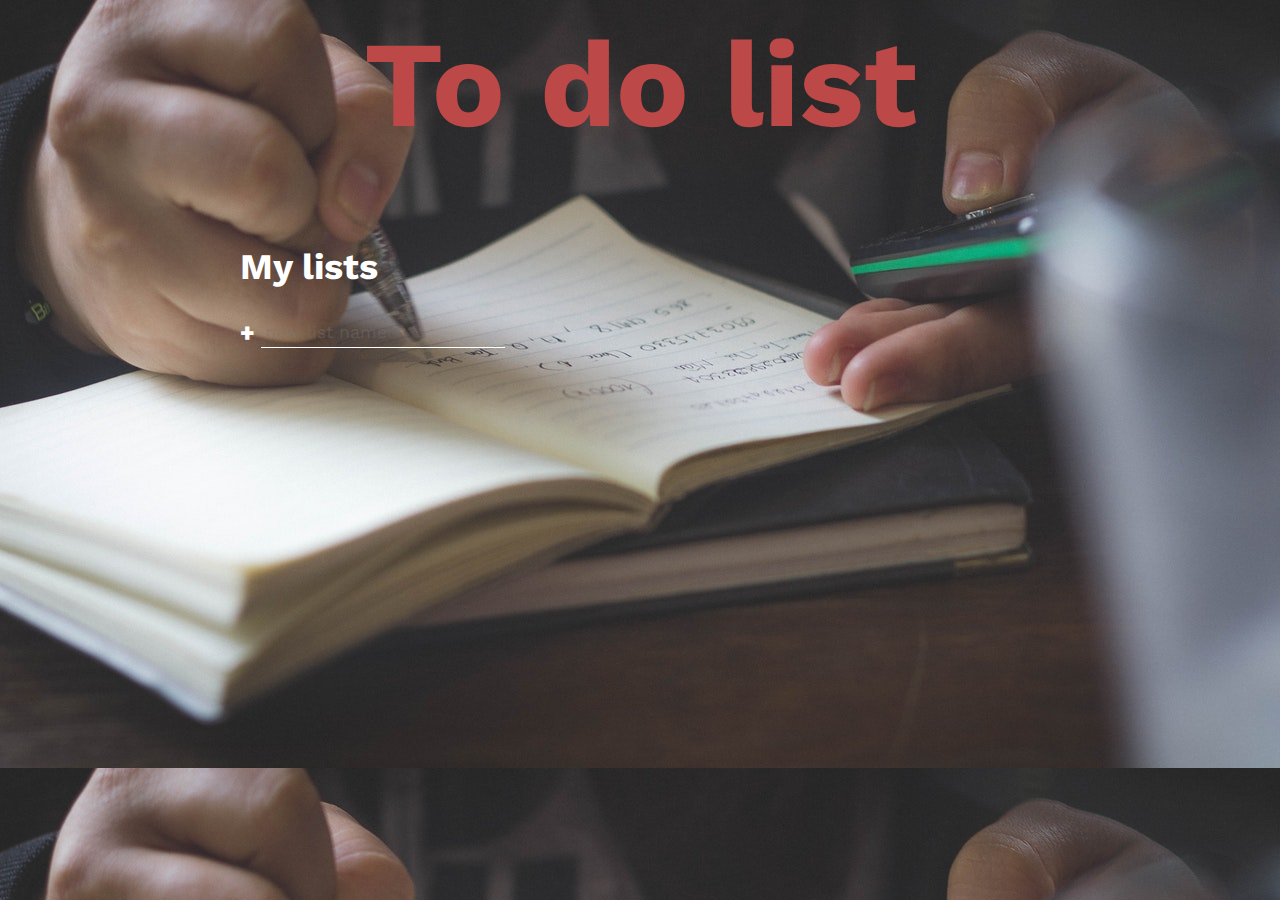
<file: to-do -ist/index.html>
<!DOCTYPE html>
<html lang="en">
  <head>
    <meta charset="UTF-8" />
    <meta name="viewport" content="width=device-width, initial-scale=1.0" />
    <meta http-equiv="X-UA-Compatible" content="ie=edge" />
    <title>Todo list</title>
    <link
      href="https://fonts.googleapis.com/css?family=Work+Sans:300,400,700,900&display=swap"
      rel="stylesheet"
    />
    <link rel="stylesheet" href="css/main.css" />
    <script defer src="script.js"></script>
  </head>

  <body>
    <h1 class="title">To do list </h1>

    <div class="all-tasks">
      <h2 class="task-list-title">My lists</h2>
      <ul class="task-list" data-lists></ul>

      <form action="" data-new-list-form>
        <input 
          type="text"
          class="new list"
          data-new-list-input
          placeholder="new list name"
          aria-label="new list name"
        />
        <button class="btn create" aria-label="create new list">+</button>
      </form>
    </div>

    <div class="todo-list" data-list-display-container>
      <div class="todo-header">
        <h2 class="list-title" data-list-title>YourTask Books</h2>
        <p class="task-count" data-list-count>add task</p>
      </div>

      <div class="todo-body">
        <div class="tasks" data-tasks></div>

        <div class="new-task-creator">
            <form action="" data-new-task-form>
                <input 
                  type="text"
                  data-new-task-input
                  class="new task"
                  placeholder="new task name"
                  aria-label="new task name"
                />
                <button class="btn create" aria-label="create new task">+</button>
              </form>
        </div>

        <div class="delete-stuff">
          <button class="btn delete" data-clear-complete-tasks-button>Clear completed tasks</button>
          <button class="btn delete" data-delete-list-button>Delete list</button>
          <a href="../index.html"><button class="btn delete" data-home-list-button>Home</button></a>
        </div>
      </div>
    </div>

   
    </div>
    <template id="task-template">
      <div class="task">
        <input type="checkbox" />
        <label>
          <span class="custom-checkbox"></span>
        </label>
      </div>
    </template>
  </body>
</html>
</file>
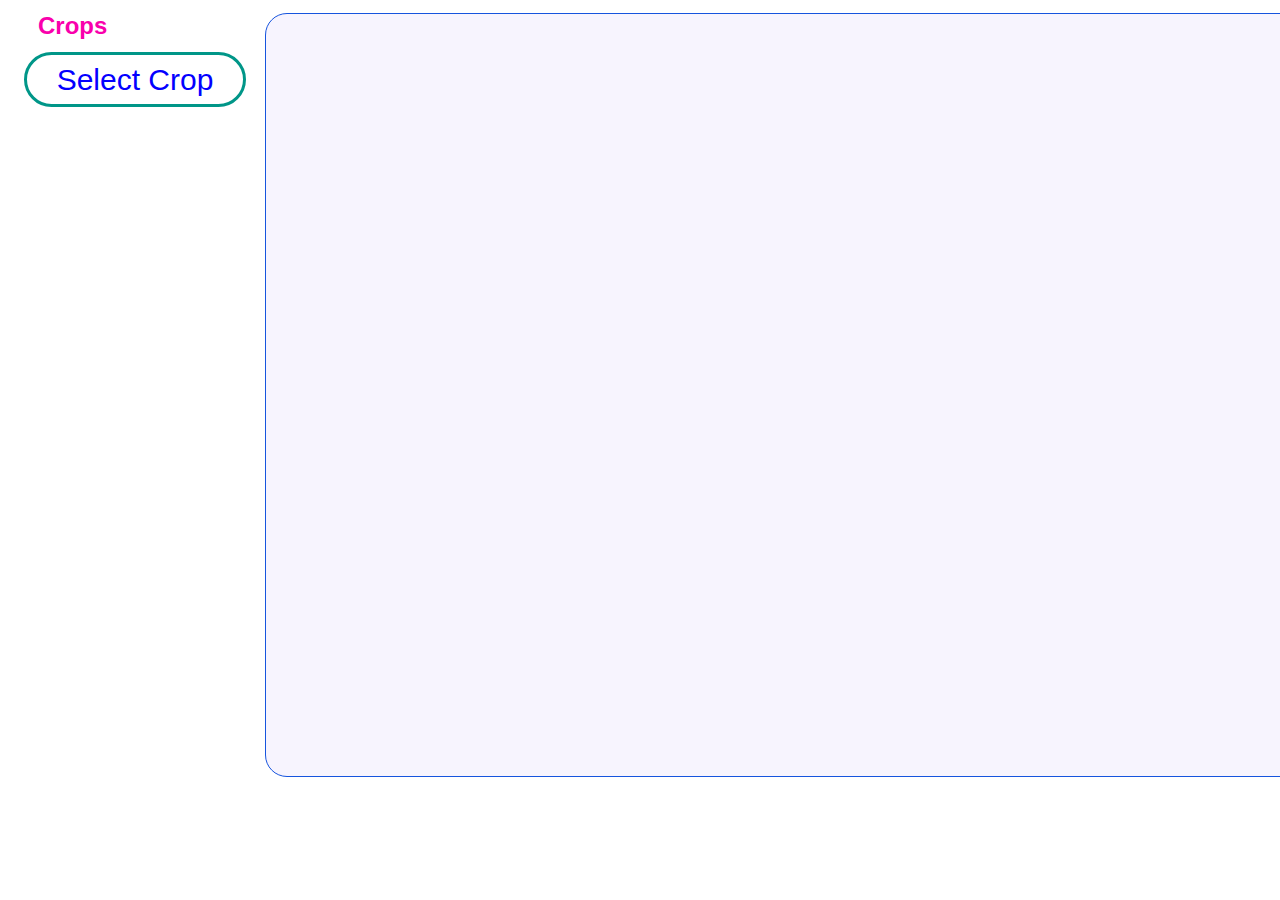
<file: html/crops.html>
<!DOCTYPE html>
<html lang="en">
  <head>
    <meta charset="UTF-8" />
    <meta name="viewport" content="width=device-width, initial-scale=1.0" />
    <meta http-equiv="X-UA-Compatible" content="ie=edge" />
    <title>Fertilizer</title>
    <link rel="stylesheet" href="../css/style8.css" />
  </head>

  <body>
    <div class="container">
      <h2>Crops</h2>

      <div class="select-box">
        <div class="options-container">
          <div class="option">
            <input type="radio" class="radio" id="Onion" name="category" />
            <label for="Onion">Onion</label>
          </div>

          <div class="option">
            <input type="radio" class="radio" id="Sugarcane" name="category" />
            <label for="Sugarcane">Sugarcane</label>
          </div>

          <div class="option">
            <input type="radio" class="radio" id="Cotton" name="category" />
            <label for="Cotton">Cotton</label>
          </div>

          <div class="option">
            <input type="radio" class="radio" id="Corn" name="category" />
            <label for="Corn">Corn</label>
          </div>

          <div class="option">
            <input type="radio" class="radio" id="Groundnut" name="category" />
            <label for="Groundnut">Groundnut</label>
          </div>

          <div class="option">
            <input type="radio" class="radio" id="Wheat" name="category" />
            <label for="Wheat">Wheat</label>
          </div>

          <div class="option">
            <input type="radio" class="radio" id="Rice" name="category" />
            <label for="Rice">Rice</label>
          </div>

          <div class="option">
            <input type="radio" class="radio" id="Mustard" name="category" />
            <label for="Mustard">Mustard</label>
          </div>

          <div class="option">
            <input type="radio" class="radio" id="Millet" name="category" />
            <label for="Millet">Millet</label>
          </div>
        </div>

        <div class="selected">Select Crop</div>
      </div>
    </div>

    <div class="content-box" id="content-box"></div>

    <script src="../js/index.js"></script>
  </body>
</html>
</file>
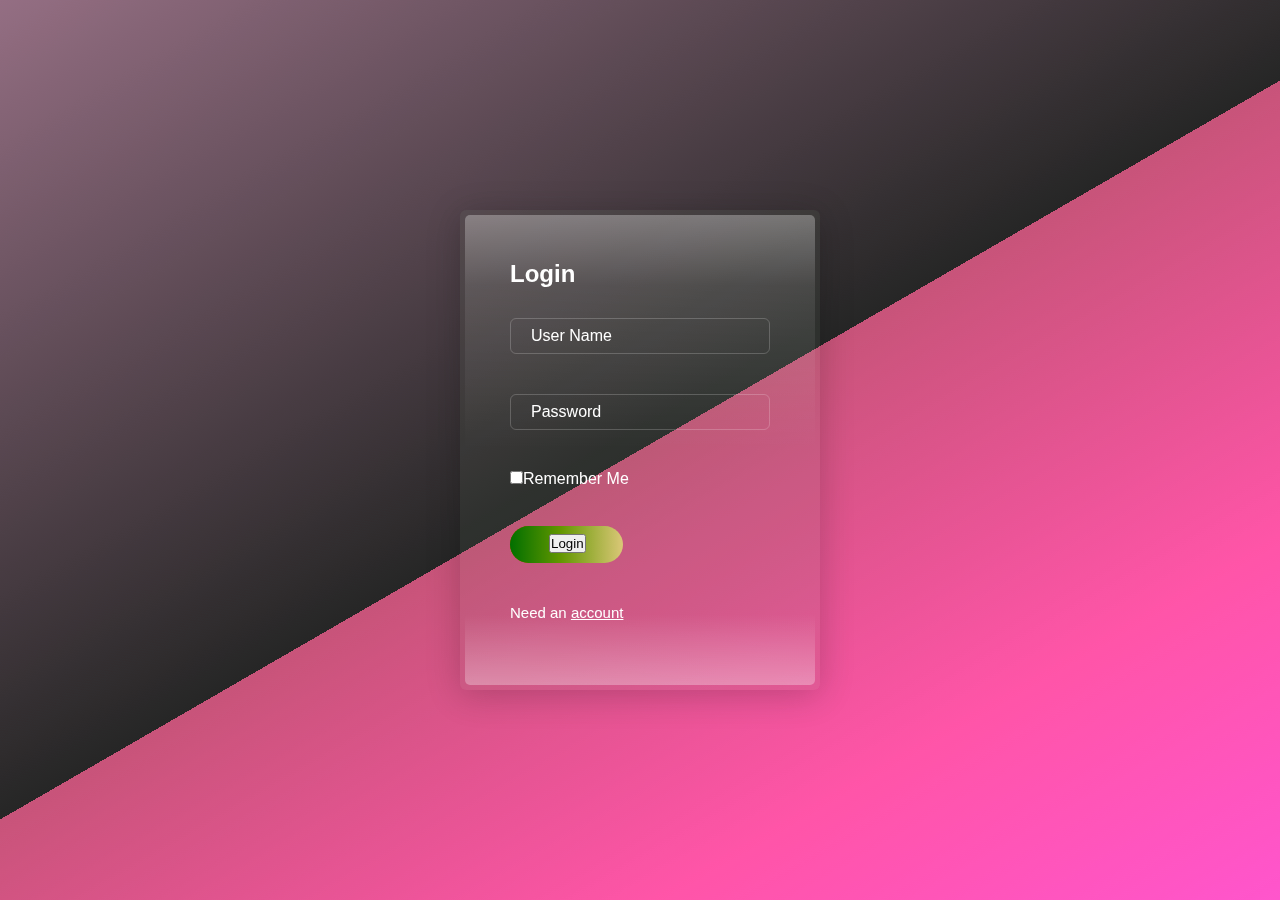
<file: html/login.html>
<!DOCTYPE html>
<html lang="en">
<head>
    <meta charset="UTF-8">
    <meta name="viewport" content="width=device-width, initial-scale=1.0">
    <link rel="stylesheet" href="https://stackpath.bootstrapcdn.com/font-awesome/4.7.0/css/font-awesome.min.css" integrity="sha384-wvfXpqpZZVQGK6TAh5PVlGOfQNHSoD2xbE+QkPxCAFlNEevoEH3Sl0sibVcOQVnN" crossorigin="anonymous">
    <link rel="stylesheet" href="../css/style2.css">
    <title>Login Form</title>
</head>
<body>
    <section>
        <div class="box">
            <div class="form">
                <h2>Login</h2>
                <form action="http://localhost/login.php" method="post">
                    <div class="input-box">
                        <input type="text" name="user-name" class="input-box" placeholder="User Name">
                        <!-- <div class="img"><i class="fa fa-user" aria-hidden="true"></i></div> -->
                    </div>
                    <div class="input-box">
                        <input type="password" name="user-pass" class="input-box" placeholder="Password">
                        <!-- <div class="img"><i class="fa fa-lock" aria-hidden="true"></i></div> -->
                    </div>
                    <label class="remember"> <input type="checkbox">Remember Me</label>
                    <!-- <br> -->
                    <br>
                    <br>
                    <!-- <div class="inputbx">
                        <a href="index.html"  > SUBMIT </a>
                     </div> -->
                     <div id="btn">
                        <input type="submit" name="login-btn" class="btn" value="Login">
                      
                    </div> 
                </form>
                <!-- <p>Forgot <a href="recovery-account.html">Password</a></p> -->
                
                <br>
                <br>
                <p>Need an <a href="registration.html">account</a></p>
            </div>
        </div>
    </section>
    
</body>
</html>
</file>
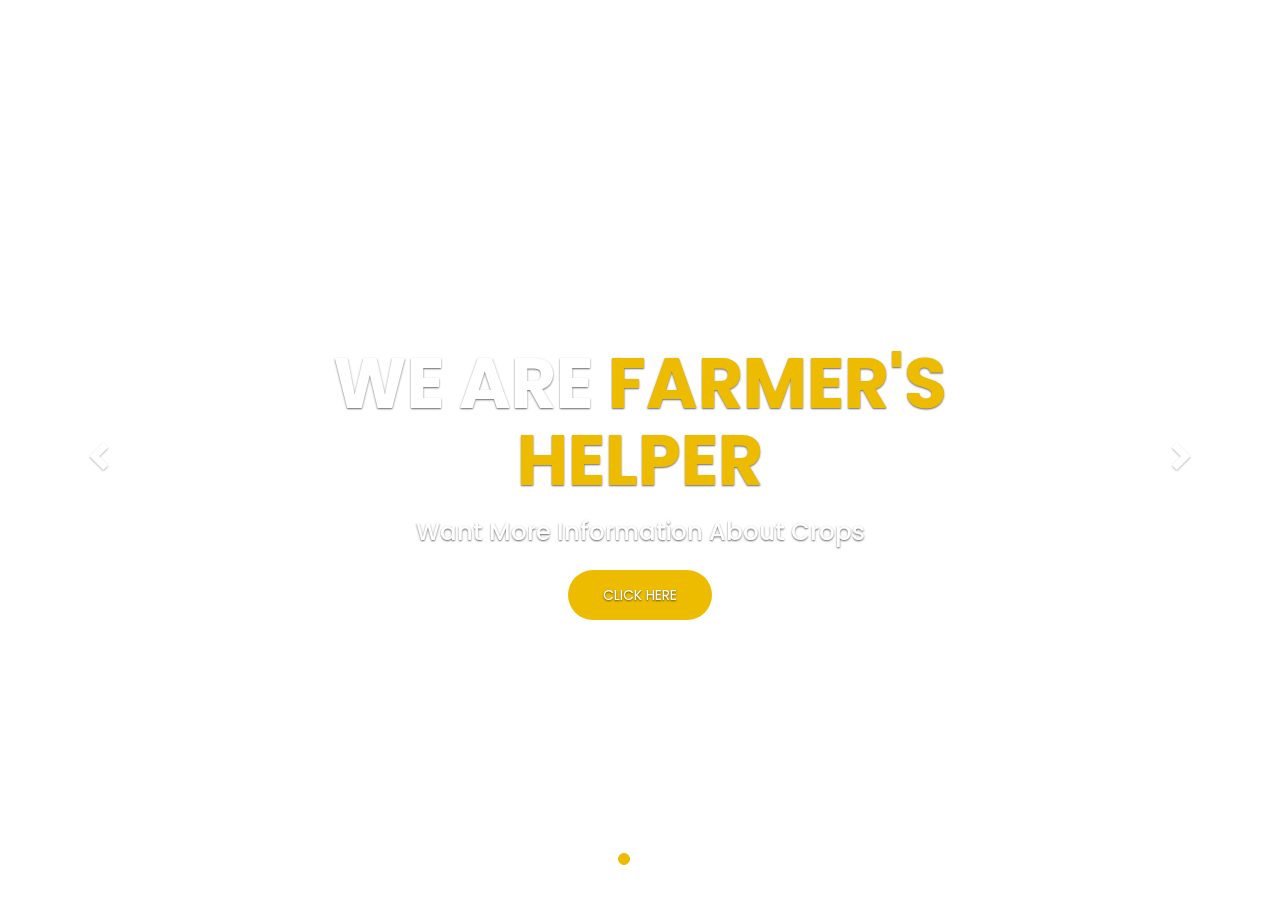
<file: html/readhere.html>
<!DOCTYPE html>
<!--Code by Divinector (www.divinectorweb.com)-->
<html lang="en">
<head>
    <meta charset="utf-8">
    <meta http-equiv="X-UA-Compatible" content="IE=edge">
    <meta name="viewport" content="width=device-width, initial-scale=1">
    <title>Farmers helper</title>
    <link href="https://fonts.googleapis.com/css2?family=Poppins:wght@300;400;500;600;700;900&display=swap" rel="stylesheet">
    <link href="https://cdnjs.cloudflare.com/ajax/libs/twitter-bootstrap/3.3.7/css/bootstrap.min.css" rel="stylesheet">
    <link href="https://cdnjs.cloudflare.com/ajax/libs/animate.css/3.6.2/animate.min.css" rel="stylesheet">
    <link rel="stylesheet" href="../css/style10.css">    
    <!-- <link rel="stylesheet" href="../css/style10.css">     -->

</head>
<body>

    <header>
        <nav class="navbar navbar-default navbar-fixed-top navbar-inverse">
            <div class="container">
                <!-- Brand and toggle get grouped for better mobile display -->
                <div class="navbar-header">
                    <button type="button" class="navbar-toggle collapsed" data-toggle="collapse" data-target="#bs-example-navbar-collapse-1" aria-expanded="false">
                        <span class="sr-only">Toggle navigation</span>
                        <span class="icon-bar"></span>
                        <span class="icon-bar"></span>
                        <span class="icon-bar"></span>
                    </button>
                    <a class="navbar-brand" href="#"></a>
                </div>

                <!-- Collect the nav links, forms, and other content for toggling -->
                <div class="collapse navbar-collapse" id="bs-example-navbar-collapse-1">

                    <ul class="nav navbar-nav navbar-right">
                        <!-- <li><a href="#">Home</a></li>
                        <li><a href="#">About</a></li>
                        <li><a href="#">portfolio</a></li>
                        <li><a href="#">services</a></li>
                        <li><a href="#">contact</a></li> -->
                    </ul>
                </div><!-- /.navbar-collapse -->
            </div><!-- /.container-fluid -->
        </nav>


        <div id="carousel-example-generic" class="carousel slide" data-ride="carousel">
            <!-- Indicators -->
            <ol class="carousel-indicators">
                <li data-target="#carousel-example-generic" data-slide-to="0" class="active"></li>
                <li data-target="#carousel-example-generic" data-slide-to="1"></li>
                <li data-target="#carousel-example-generic" data-slide-to="2"></li>
            </ol>

            <!-- Wrapper for slides -->
            <div class="carousel-inner" role="listbox">
                <div class="item active">
                    <div class="banner" style="background-image: url(https://i.pinimg.com/originals/1a/ac/a5/1aaca5e6883a0b904883399e103478e9.jpg);"></div>
                    <!-- <div class="banner" style="background-image: url(https://encrypted-tbn0.gstatic.com/images?q=tbn:ANd9GcSGCpY4ha8D6ypd7fhC3ZLeKQDOJEr3i4Mw5g&usqp=CAU);"></div> -->
                    <div class="carousel-caption">
                        <h2 class="animated bounceInRight" style="animation-delay: 1s">We Are <span>Farmer's Helper</span></h2>
                        <h3 class="animated bounceInLeft" style="animation-delay: 2s"> Want More Information About Crops</h3>
                        <p class="animated bounceInRight" style="animation-delay: 3s"><a href="boostrap/1.html">CLICK HERE</a></p>
                    </div>
                </div>
                <div class="item">
                    <!-- <div class="banner" style="background-image: url(https://i.postimg.cc/k4Bvsxrr/2.jpg);"></div> -->
                    <div class="banner" style="background-image: url(https://cdn.shopify.com/s/files/1/0311/3149/articles/fertilizer_e5e5f84c-2451-4e55-b7e3-6337b020afc4_1000x.jpg?v=1580991241);"></div>
                    <div class="carousel-caption">
                        <h2 class="animated slideInDown" style="animation-delay: 1s">We Are <span>Farmer's Helper</span></h2>
                        <h3 class="animated fadeInUp" style="animation-delay: 2s">Want To Know About Us</h3>
                        <p class="animated zoomIn" style="animation-delay: 3s"><a href="team-section.html">CLICK HERE</a></p>
                    </div>
                </div>
                <div class="item">
                    <!-- <div class="banner" style="background-image: url(https://i.postimg.cc/tgg3Rh41/3.jpg);"></div> -->
                    <div class="banner" style="background-image: url(https://i2.wp.com/www.bioenergyconsult.com/wp-content/uploads/2020/02/Sustainable-Gardening-Ideas.png?ssl=1);"></div>
                    <div class="carousel-caption">
                        <h2 class="animated zoomIn" style="animation-delay: 1s">We Are <span>Farmer's Helpers</span></h2>
                        <h3 class="animated fadeInLeft" style="animation-delay: 2s">THANKS FOR VISITING</h3>
                        <p class="animated zoomIn" style="animation-delay: 3s"><a href="index.html">HOME</a></p>
                    </div>
                </div>

            </div>

            <!-- Controls -->
            <a class="left carousel-control" href="#carousel-example-generic" role="button" data-slide="prev">
                <span class="glyphicon glyphicon-chevron-left" aria-hidden="true"></span>
                <span class="sr-only">Previous</span>
            </a>
            <a class="right carousel-control" href="#carousel-example-generic" role="button" data-slide="next">
                <span class="glyphicon glyphicon-chevron-right" aria-hidden="true"></span>
                <span class="sr-only">Next</span>
            </a>
        </div>

    </header>

    <script src="https://cdnjs.cloudflare.com/ajax/libs/jquery/3.5.1/jquery.min.js"></script>
    <script src="https://cdnjs.cloudflare.com/ajax/libs/twitter-bootstrap/3.3.7/js/bootstrap.min.js"></script>
</body>
</html>
</file>
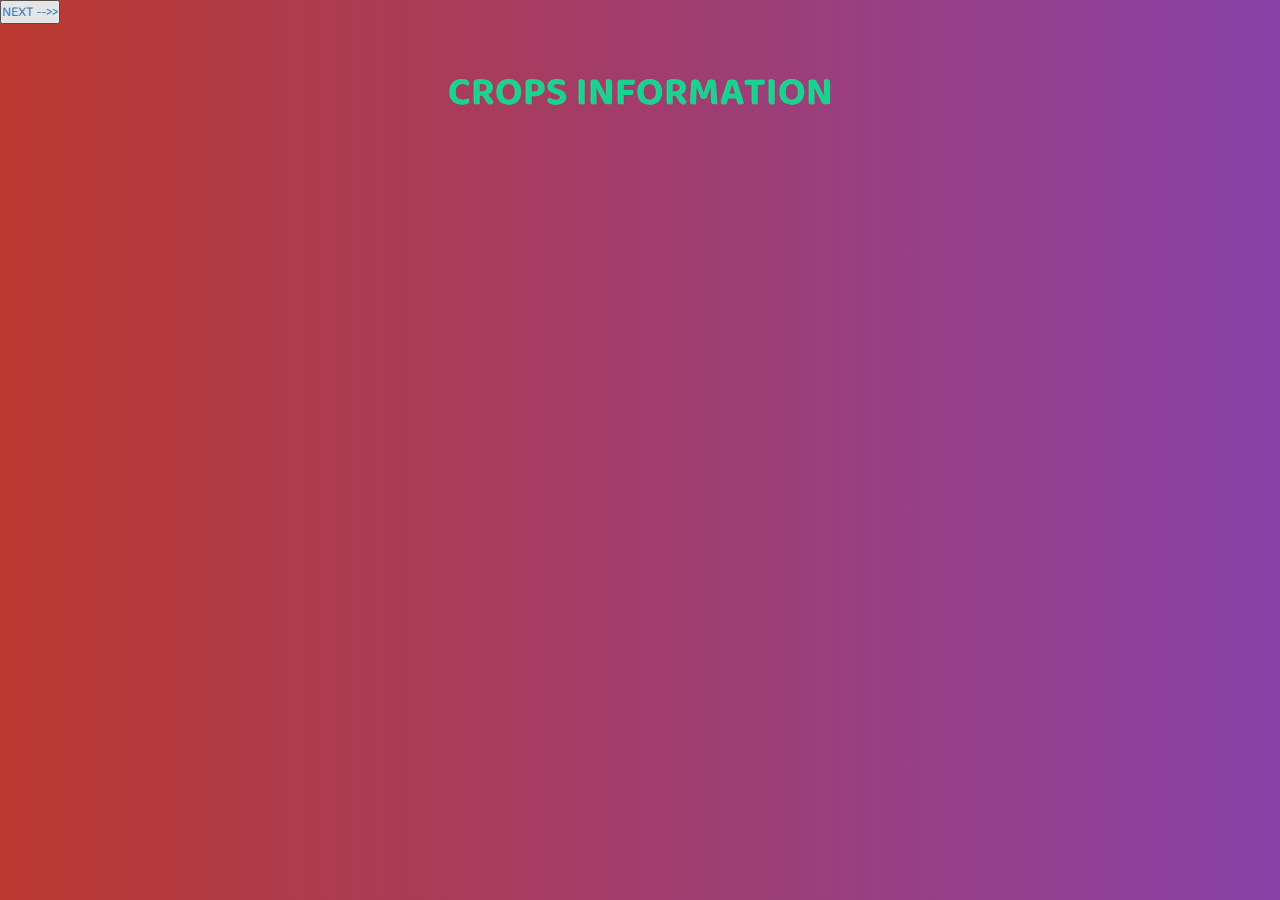
<file: html/boostrap/1.html>
<!DOCTYPE html>
<!--Code by Divinector - divinectorweb.com-->
<html lang="en">
<head>
	<meta charset="UTF-8">
	<title>animated background with pure css and html</title>
    <link href="https://fonts.googleapis.com/css2?family=Baloo+2:wght@700&display=swap" rel="stylesheet">
    <link href="https://maxcdn.bootstrapcdn.com/bootstrap/3.3.7/css/bootstrap.min.css" rel="stylesheet">
	<link href="1.css" rel="stylesheet">
</head>
<body>
	<div class="banner-text">
		<!-- <div class="next">
			<button ><a href="#">NEXT</a></button>

		</div> -->
		<ul>
			<!-- <li>Home</li>
			<li>About</li>
			<li>Portfolio</li>
			<li>Services</li>
			<li>Contact</li> -->
		</ul>
		<!-- <div class="next">
			<button ><a href="#">NEXT</a></button>

		</div> -->
		<!-- <h2>Welcome to our Website</h2> -->
		<div class="next">
			<button ><a href="2.html">NEXT -->></a></button>

		</div>
	</div>
	<div class="animation-area">
		<ul class="box-area">
            <div class="row">
                
                <div class="col-md-2"></div>
            </div>
        
            <div class="row">
                <div class="col-md-2"></div>
                <div class="col-md-8">
                    <br><br>
                    <div class="post">
                        <p></p>
        
                    </div>
        
                </div>
                <div class="col-md-2"></div>
            </div>
            <div class="container">
                <h1>Crops Information</h1>
                <div class="row">
                    <div class="col-md-4 col-sm-6">
                        <div class="single-team">
                            <div class="team-img one">
                                <div class="img-area"></div>
                            </div>
                            <div class="team-text">
                                <h2>चावल/
									CHAAVAL</h2>
                                <h4>information</h4>
                                <p> (a) Climate: Hot and Humid. <br>

                                    (b) flowering and grain formation: 10, 23 and 20-21°C.
                                    
                                 <br>   (c)flowering and grain formation: 21-36, 25-29 and 20-25.
                                    
                                   <br> (d) Maximum temperature for which rice crop tolerate: 40°C.
                                    
                                   <br> (e) Requirement of rainfall throughout growth period: 100-150 cm.
                                    
                                   <br> (f) Rice is a short day plant.</p>
                            </div>
                        </div>
                    </div>
                    <div class="col-md-4 col-sm-6">
                        <div class="single-team">
                            <div class="team-img two">
                                <div class="img-area"></div>
                            </div>
                            <div class="team-text">
                                <h2>गेहूँ/
									GEHOON</h2>
                                <h4>Information</h4>
                                <p>(a) Wheat needs cold and dry climate. <br>

                                    (b) Optimum temperature for growth and grain formation is 20-25 and 14-16°C, respectively.
                                    
                                     <br>(c) Water required for proper growth is 60-90 cm.
                                    
                                     <br>(d) Wheat is a long day plant.</p>
                            </div>
                        </div>
                    </div>
                    <div class="col-md-4 col-sm-6">
                        <div class="single-team">
                            <div class="team-img three">
                                <div class="img-area"></div>
                            </div>
                            <div class="team-text">
                                <h2>मक्का/
									MAKKA</h2>
                                <h4>information</h4>
                                <p>(a) Maize grows from sea level to 3000 meter altitude. <br>

                                    (b) Minimum temperature for germination is 6-7°C. <br>
                                    
                                    (c) Most suitable temperature for germination and growth is 21-23 and 30-32°C, respectively.
                                    
                                   <br> (d) Maize crop requires 50-80 cm rainfall for proper growth. <br>
                                    
                                   
                                    
                                    (e) Maize is a day neutral plant.</p>
                            </div>
                        </div>
                    </div>
                </div>
			</div>
			<!-- <div class="next">
				<button ><a href="#">NEXT</a></button>

			</div> -->
			
			<li></li>
			<li></li>
			<li></li>
			<li></li>
			<li></li>
			<li></li>
			<!-- <div class="next">
				<button ><a href="#">NEXT</a></button>

			</div> -->
		</ul>
    </div>
    



</body>
</html>
</file>
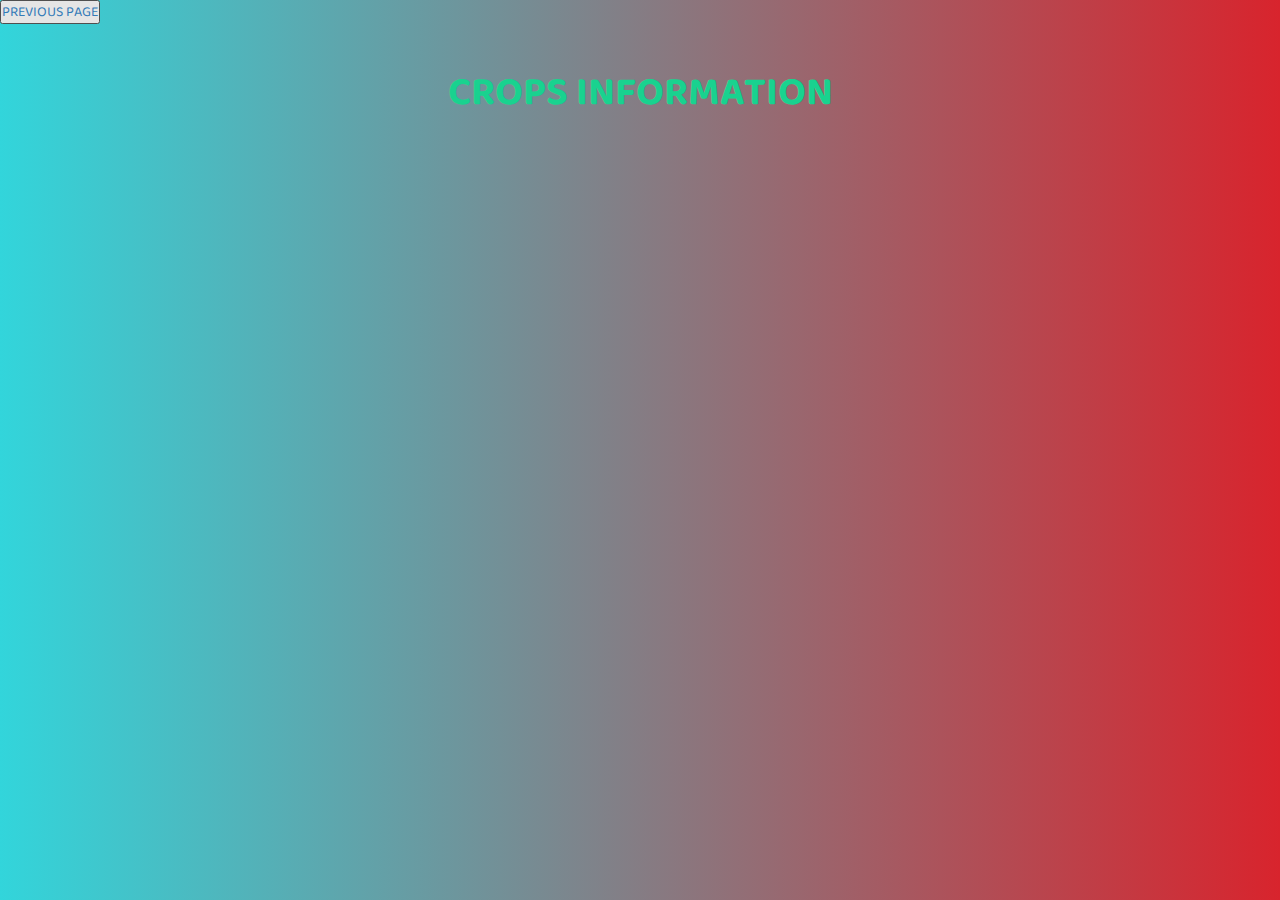
<file: html/boostrap/3.html>
<!DOCTYPE html>
<!--Code by Divinector - divinectorweb.com-->
<html lang="en">
<head>
	<meta charset="UTF-8">
	<title>animated background with pure css and html</title>
    <link href="https://fonts.googleapis.com/css2?family=Baloo+2:wght@700&display=swap" rel="stylesheet">
    <link href="https://maxcdn.bootstrapcdn.com/bootstrap/3.3.7/css/bootstrap.min.css" rel="stylesheet">
	<link href="3.css" rel="stylesheet">
</head>
<body>
	<div class="banner-text">
		<ul>
			<!-- <li>Home</li>
			<li>About</li>
			<li>Portfolio</li>
			<li>Services</li>
			<li>Contact</li> -->
		</ul>
		<!-- <h2>Welcome to our Website</h2> -->
		<div class="next">
			<button ><a href="../readhere.html">PREVIOUS PAGE</a></button>

		</div>
	</div>
	<div class="animation-area">
		<ul class="box-area">
            <div class="row">
                
                <div class="col-md-2"></div>
            </div>
        
            <div class="row">
                <div class="col-md-2"></div>
                <div class="col-md-8">
                    <br><br>
                    <div class="post">
                        <p></p>
        
                    </div>
        
                </div>
                <div class="col-md-2"></div>
            </div>
            <div class="container">
                <h1>Crops Information</h1>
                <div class="row">
                    <div class="col-md-4 col-sm-6">
                        <div class="single-team">
                            <div class="team-img one">
                                <div class="img-area"></div>
                            </div>
                            <div class="team-text">
                                <h2>
									ग्राम/
									GRAAM</h2>
                                <h4>information</h4>
                                <p> (a) Gram is a winter season crop. <br>

									(b) It is a long day plant.
									
								  <br>	(c) Minimum temperature for germination is 6-8°C.
									
									<br>(d) Suitable temperature for optimum crop growth is 20-25°C.
									

									
									<br>(e) Requirement of water throughout growth period is 35-45 cm.
									
									<br>(f) Severe cold and frost at the time of flowering causes detrimental effect to gram seed development.</p>
                            </div>
                        </div>
                    </div>
                    <div class="col-md-4 col-sm-6">
                        <div class="single-team">
                            <div class="team-img two">
                                <div class="img-area"></div>
                            </div>
                            <div class="team-text">
                                <h2>
									खेत मटर/
									KHET MATAR</h2>
                                <h4>Information</h4>
                                <p>(a) Field pea requires cool growing season.

									<br>(b) Minimum temperature for germination is 4-6°C.
									
									<br>(c) Optimum temperature for its growth is 13-18°C.
									
									<br>(d) Water requirement for proper growth is 40-60 cm.
									
									
									
									<br>(e) Field pea is a short day plant.
									
									<br>(f) Frost can damage the plant during flowering period.
									
									<br>(g) High humidity is harmful to pea crop due to incidence of disease</p>
                            </div>
                        </div>
                    </div>
                    <div class="col-md-4 col-sm-6">
                        <div class="single-team">
                            <div class="team-img three">
                                <div class="img-area"></div>
                            </div>
                            <div class="team-text">
                                <h2>
									सोयाबीन/
									SOYABEEN</h2>
                                <h4>information</h4>
                                <p>(a) Soybean grows well in warm and moist climate.

									
									
									<br>(b) Optimum temperature for growth of most of the varieties is 26-32°C.
									
									<br>(c) Water requirement for proper growth is 60-75 cm.
									
									<br>(d) Soybean is a short day plant.</p>
                            </div>
                        </div>
                    </div>
                </div>
            </div>
			<li></li>
			<li></li>
			<li></li>
			<li></li>
			<li></li>
			<li></li>
		</ul>
    </div>
    



</body>
</html>
</file>
<file: to-do -ist/css/main.css>
:root {
  --clr-primary:green;
  --clr-light: white;
  --clr-dark: #333;
  --clr-warning: rgb(99, 36, 36);
}

*,
*::before,
*::after {
  font-family: inherit;
  box-sizing: border-box;
}

body {
  background-image: url(../img/todolist.jpg);
  margin: 0;
  font-family: "Work Sans", sans-serif;
  font-weight: 300;
  font-size: 1.5rem;
  /* background-color: var(--clr-primary); */
  color: var(--clr-light);
  display: grid;
  grid: "header header header header" auto "...... lists  active ......" auto/1fr minmax(100px, 300px) minmax(250px, 500px) 1fr;

}

.title {
  grid-area: header;
  text-align: center;
  font-size: calc(7vw + 2rem);
  font-weight: 700;
  color: rgb(189 72 72);
  color: greenyellow letter-spacing: 2px;
  margin: -0.3em 0 0.5em;
  padding-top: 49px;
  background-color:transparent;
}

.all-tasks {
  grid-area: lists;
}

.task-list {
  font-size: 1.2rem;
  line-height: 1.7;
  list-style: circle;
  padding-left: 1.1em;
}

.list-name {
  cursor: pointer;
}

.list-name:hover {
  opacity: 0.7;
}

form {
  display: flex;
}

.btn {
  cursor: pointer;
  background: 0;
  border: 0;
  padding: 0;
  color: inherit;
}

.btn.create {
  font-size: 1.5rem;
  font-weight: 900;
  margin-right: 0.25em;
  transition: opacity 250ms ease-in;
}

.btn.create:hover {
  opacity: 0.7;
}

.btn.delete {
  text-decoration: none
  opacity: 0.7;
  font-size: 1rem;
  transition: color 200ms;
  text-decoration: none;
  color: aqua;

}
/* .btn.new{
  opacity: 0.7;
  font-size: 1rem;
  transition: color 200ms;
  text-decoration: none;
  color: rgb(0, 255, 34);

} */

.btn.delete:hover {
  color: var(--clr-warning);
}

.new {
  background: transparent;
  border: 0;
  color: inherit;
  border-bottom: 1px solid currentColor;
  font-size: inherit;
  outline: none;
  padding: 0.25em;
  transition: border-bottom 150ms ease-in;
  order: 2;
}

.new::-webkit-input-placeholder {
  opacity: 0.4;
}

.new:-ms-input-placeholder {
  opacity: 0.4;
}

.new::-ms-input-placeholder {
  opacity: 0.4;
}

.new::placeholder {
  opacity: 0.4;
}

.new:focus {
  border-bottom-width: 3px;
}

.new:focus::-webkit-input-placeholder {
  opacity: 0.15;
}

.new:focus:-ms-input-placeholder {
  opacity: 0.15;
}

.new:focus::-ms-input-placeholder {
  opacity: 0.15;
}

.new:focus::placeholder {
  opacity: 0.15;
}

.new.list {
  font-size: 1.1rem;
}

.new.task {
  margin-bottom: 0;
}

.active-list {
  font-weight: 700;
}

.todo-list {
  --spacer: 2rem;
  grid-area: active;
  background: var(--clr-light);
  color: var(--clr-dark);
}

.todo-header {
  padding: var(--spacer);
  background: #e4e4e4;
  display: flex;
  align-items: center;
  justify-content: space-between;
}

.list-title {
  margin: 0 1em 0 0;
}

.task-count {
  margin: 0;
  font-size: 1rem;
}

.todo-body {
  padding: var(--spacer);
  position: relative;
}

.new-task-creator .create {
  color: var(--clr-primary);
}

[type="checkbox"] {
  opacity: 0;
  position: absolute;
}

.task label {
  display: flex-inline;
  align-items: center;
  position: relative;
}

.task {
  position: relative;
  margin-bottom: 1.25em;
}

.task::after {
  content: "";
  position: absolute;
  right: 0;
  left: 0;
  bottom: -0.5em;
  height: 1px;
  background: currentColor;
  opacity: 0.1;
}

.custom-checkbox {
  --size: 0.75em;
  display: inline-block;
  width: var(--size);
  height: var(--size);
  margin-right: var(--size);
  cursor: pointer;
  border: 2px solid currentColor;
  border-radius: 50%;
  -webkit-transform: scale(1);
          transform: scale(1);
  transition: -webkit-transform 300ms ease-in-out;
  transition: transform 300ms ease-in-out;
  transition: transform 300ms ease-in-out, -webkit-transform 300ms ease-in-out;
}

.task:hover .custom-checkbox,
[type="checkbox"]:focus + label .custom-checkbox {
  -webkit-transform: scale(1.2);
          transform: scale(1.2);
  color: var(--clr-primary);
}

[type="checkbox"]:checked + label .custom-checkbox {
  background: var(--clr-primary);
  border-color: var(--clr-primary);
  box-shadow: inset 0 0 0px 2px white;
}

[type="checkbox"]:checked + label {
  opacity: 0.5;
}

.task label::after {
  content: "";
  position: absolute;
  left: 0;
  right: 0;
  left: 1.5em;
  top: 50%;
  height: 3px;
  background: currentColor;
  -webkit-transform: scaleX(0);
          transform: scaleX(0);
  -webkit-transform-origin: right;
          transform-origin: right;
  transition: -webkit-transform 150ms ease-in-out;
  transition: transform 150ms ease-in-out;
  transition: transform 150ms ease-in-out, -webkit-transform 150ms ease-in-out;
}

[type="checkbox"]:checked + label::after {
  -webkit-transform: scaleX(1);
          transform: scaleX(1);
  -webkit-transform-origin: left;
          transform-origin: left;
}

.delete-stuff {
  display: flex;
  justify-content: space-evenly;
  position: absolute;
  width: 100%;
  left: 0;
  bottom: -35px;
  color: var(--clr-light);
}
</file>
<file: css/style8.css>
* {
  margin: 6px;
  box-sizing: border-box;
}

body {
  font-family: "Roboto", sans-serif;
  /* background: url(https://i.pinimg.com/originals/57/0c/56/570c5659251c0011291c1a309c39f208.gif); */
  /* background: url(https://data.whicdn.com/images/65693944/original.gif); */
  /* background: url(https://i.imgur.com/WbRZCl8.gif); */
  background: url(https://sites.psu.edu/emilykohler/files/2016/03/vegetable-set-3.jpg);
  /* background: url(https://images.all-free-download.com/images/graphicthumb/birnbaum_leaves_pear_disease_228716.jpg); */
  /* background: url(https://2uqp372s98bs13rcyx8btsgh-wpengine.netdna-ssl.com/wp-content/uploads/2017/07/Food-for-High-Blood-Pressure.jpg); */
  /* background: url(https://giffiles.alphacoders.com/174/174645.gif); */
  /* background: url(https://www.europeanscientist.com/wp-content/uploads/thumbs/crop-disease-38ul20unx03eh0d4f0l3b4.jpg); */
  background-repeat: no-repeat;
  background-size: 1366px 768px;
}

h2 {
  display: inline;
  margin: -2px;
  color: #f900ac;
}

.container {
  display: inline;
  /* margin-top: 100px; */
  padding: 13px 22px;
}

.select-box {
  display: flex;
    width: 237px;
    flex-direction: column;
}

.select-box .options-container {
  background: #2f3640;
  color: #f5f6fa;
  max-height: 0;
  width: 100%;
  opacity: 0;
  transition: all 0.4s;
  border-radius: 8px;
  overflow: hidden;
  order: 1;
}

/* .selected {
  background: #2f3640;
  border-radius: 8px;
  margin-bottom: 8px;
  color: #f5f6fa;
  position: relative;
  order: 0;
}

.selected::after {
  content: "";
  /* background: url("img/arrow-down.svg"); */
  /* background-size: contain; */
  /* background-repeat: no-repeat; */
  /* position: absolute; */
  /* height: 100%; */
  /* width: 32px; */
  /* right: 10px; */
  /* top: 5px; */
  /* transition: all 0.4s; */
/* } */ 

.select-box .radio{
  color: #1600d0;
    padding: 0px 61px;
    font-size: 50px;
    bottom: 22px;
}

.selected{
  font-size: 30px;
    border-radius: 80px;
    line-height: 25px;
    text-align: center;
    border: 3px solid #009688;
    text-decoration: none;
    color: rgb(4 0 255);
    position: relative;
    overflow: hidden;
    background: transparent;
    transition: all 0.3s ease 0s;
    width: 222px;


}

.selected::before{
    content: '';
    width: 100%;
    height: 100%;
    position: absolute;
    background: #009688;
    top: -100%;
    left: 0;
    z-index: -1;
    transition: .3s;
    opacity: .5;


}
.selected::after{
    content: '';
    width: 100%;
    height: 100%;
    position: absolute;
    background: #009688;
    top: -100%;
    left: 0;
    z-index: -1;
    transition: .3s;
    transition-delay: .2s;
    }

.selected:hover{
  color: #fff;
}    
.selected:hover:before{
  top: 0;
}
.selected:hover:after{
  top: 0;
}



.select-box .options-container.active {
  max-height: 240px;
  opacity: 1;
  overflow-y: scroll;
  color: #4cd417;
  /* background-color: transparent; */
  /* width: 220px; */
  /* font-weight: 500; */
  font-style: revert;
}

.select-box .options-container.active+.selected::after {
  transform: rotateX(180deg);
  top: -6px;
}

.select-box .options-container::-webkit-scrollbar {
  width: 8px;
  background: #0d141f;
  border-radius: 0 8px 8px 0;
}

.select-box .options-container::-webkit-scrollbar-thumb {
  background: #525861;
  border-radius: 0 8px 8px 0;
}

.select-box .option, .selected {
  padding: 12px 24px;
  cursor: pointer;
}

.select-box .option:hover {
  background: #414b57;
}

.select-box label {
  cursor: pointer;
}

.select-box .option .radio {
  display: none;
}

.content-box {
  border: 1px solid rgb(22, 84, 222);
    background: rgba(227, 215, 250, 0.28);
    top: 7px;
    height: 764px;
    width: 1075px;
    left: 259px;
    margin-right: 105px;
    position: absolute;
    padding: 3px;
    border-radius: 22px;
}

.content-para {
  margin-top: 20px;
  text-align: justify;
}

.content-header {
  text-align: center;
    font-weight: 600;
    font-size: 28px;
    color: rgb(247 26 26);
    background-color: #052c9a6b;
    border-radius: 24px;
}
</file>
<file: css/style2.css>
*{
    margin: 0;
    padding: 0;
    box-sizing: border-box;
    font-family: sans-serif;
}
section{
    display: flex;
    justify-content: center;
    align-items: center;
    min-height: 100vh;
    background: linear-gradient(-30deg,#03a9f4 0%,#3a78b7 50%,#262626 50%,#607d8b 100%);
    filter: hue-rotate(120deg);
    animation: animate 10s linear infinite;
    /* position: absolute; */
}

@keyframes animate{
    0%
    {
        filter: hue-rotate(0deg);
    }
    100%
    {
        filter: hue-rotate(360deg);
    }




}


.box{
    position: relative;
    padding: 50px;
    width: 360px;
    height: 480px;
    display: flex;
    justify-content: center;
    background: rgba(156, 113, 113, 0.1);
    border-radius: 6px;
    box-shadow: 0 5px 35px rgba(0, 0, 0, 0.2);
}
.box::after{
    content: '';
    position: absolute;
    top: 5px;
    left: 5px;
    right: 5px;
    bottom: 5px;
    border-radius: 5px;
    pointer-events: none;
    background: linear-gradient(to bottom, rgba(255,255,255,0.3) 0%, rgba(255,255,255,0.1) 15%, transparent 50%, transparent 85%, rgba(255,255,255,0.3) 100%);

}
.box .form{
    position: relative;
    width: 100%;
}
.box .form h2{
    color: #fff;
    font-weight: 600;
    letter-spacing: 600;
    margin-bottom: 30px;
}
.box .form .input-box{
    position: relative;
    width: 100%;
    margin-bottom: 20px;
}
.box .form .input-box input[type="text"],
.box .form .input-box input[type="password"]
{
    width: 100%;
    outline: none;
    border: 1px solid rgba(255,255,255,0.2);
    background: transparent;
    padding: 8px 20px;
    border-radius: 6px;
    color: #fff;
    font-size: 16px;
    font-weight: 300;
    box-shadow: inset o o 25px rgba(0, 0, 0, 0.2);


}

.box .form .input-box input::placeholder{
    color: #fff;
}


.box .form .input-box a{
    background: #278a1b;
    color: #111;
    max-width: 100px;
    padding: 8px 18px;
    box-shadow: none;
    font-weight: 500;
    letter-spacing: 1px;
    cursor: pointer;
    border-radius: 28px;
    text-decoration: none;
    color: #d6dcca;

}

.box .form .input-box .img{
    position: absolute;
    top: 8px;
    left: 10px;
    transform: scale(0.7);
    filter: invert(1);

}
.remember{
    position: relative;
    display: inline-block;
    color: #fff;
    font-weight: 300;
    margin-bottom: 20px;
    cursor: pointer;
    
}

.box .form p{
    color: #fff;
    font-weight:300 ;
    font-size: 15px;
    margin-top: 5px;
}

.box .form a{
    color: #fff;
}

   .toggle-btn{
    display: none;
    padding: 10px 30px;
    cursor: pointer;
    background: transparent;
    border: 0;
    outline: none;
    position: relative;
}

#btn{
    /* display: none; */
    /* display: inline-block; */
    /* top: 0; */
    /* left: 0; */
    /* position: absolute; */
    width: 113px;
    /* height: 100%; */
    background: linear-gradient(to right, #ff105f,#ffafff);
    border-radius: 30px;
    transition: .5s;
    height: 37px;
    padding: 8px 39px;
    cursor: pointer;
}

.social-icons{
    display: inline-block;
    margin: 30px auto;
    text-align: center;
}

.social-icons img{
    /* display: none; */

    width: 30px;
}
</file>
<file: css/style10.css>
body {
	font-family: 'Poppins', sans-serif;
}
header .carousel-inner .item {
	height: 100vh;
}
.navbar-inverse {
	background-color: transparent;
	border-color: transparent;
}
.navbar-inverse .navbar-brand {
	color: #fff;
	font-size: 40px;
	padding: 40px 15px;
	font-weight: 900;
}
.nav.navbar-nav.navbar-right {
	margin: 25px 0;
}
.navbar-inverse .navbar-nav>li>a {
	color: #fff;
	text-transform: uppercase;
}
.banner {
	-webkit-background-size: cover;
	background-size: cover;
	background-position: center center;
	background-repeat: no-repeat;
	height: 100vh;
}
.carousel-caption {
	padding-bottom: 250px;
	font-family: poppins;
}
.carousel-caption h2 {
	font-size: 70px;
	text-transform: uppercase;
	font-weight: bold;
}
.carousel-caption h2 span {
	color: #EDBB00;
}
.carousel-caption a {
	background: #EDBB00;
	padding: 15px 35px;
	display: inline-block;
	margin-top: 15px;
	color: #fff;
	text-transform: uppercase;
	border-radius: 25px;
}
.carousel-control.right {
	background-image: none;
}
.carousel-control.left {
	background-image: none;
}
.carousel-indicators .active {
	background-color: #EDBB00;
	border-color: #EDBB00;
}
/*responsive css*/

@media only screen and (min-width: 768px) and (max-width: 991px) {
	.carousel-caption {
		padding-bottom: 350px;
	}
	.carousel-caption h2 {
		font-size: 50px;
	}
}
@media only screen and (max-width: 767px) {
	.navbar-inverse .navbar-brand {
		font-size: 30px;
		padding: 20px 15px;
	}
	.navbar-collapse {
		background: rgba(0, 0, 0, 0.5);
	}
	.carousel-caption {
		padding-bottom: 120px;
	}
	.carousel-caption h2 {
		font-size: 25px;
	}
	.carousel-caption h3 {
		font-size: 18px;
	}
	.carousel-caption a {
		padding: 10px 25px;
	}
}
</file>
<file: html/boostrap/1.css>
* {
	margin: 0;
	padding: 0;
}
body {
	font-family: 'Baloo 2', cursive;
}
.banner-text {
	width: 100%;
	position: absolute;
	z-index: 1;
}
.banner-text ul {
	height: 50px;
	float: right;
}
.banner-text ul li {
	display: inline-block;
	padding: 40px 15px;
	text-transform: uppercase;
	color: #fff;
	font-size: 20px;
}
.banner-text ul li:hover {
	cursor: pointer;
}
.banner-text h2 {
	text-align: center;
	color: #fff;
	font-size: 50px;
	margin-top: 20%;
}
.animation-area {
	background: linear-gradient(to left, #8942a8, #ba382f);
	width: 100%;
	height: 100vh;
}
.box-area {
	position: absolute;
	top: 0;
	left: 0;
	width: 100%;
	height: 100%;
	overflow: hidden;
}
.box-area li {
	position: absolute;
	display: block;
	list-style: none;
	width: 25px;
	height: 25px;
	background: rgba(255, 255, 255, 0.2);
	animation: animate 20s linear infinite;
	bottom: -150px;
}
.box-area li:nth-child(1) {
	left: 86%;
	width: 80px;
	height: 80px;
	animation-delay: 0s;
}
.box-area li:nth-child(2) {
	left: 12%;
	width: 30px;
	height: 30px;
	animation-delay: 1.5s;
	animation-duration: 10s;
}
.box-area li:nth-child(3) {
	left: 70%;
	width: 100px;
	height: 100px;
	animation-delay: 5.5s;
}
.box-area li:nth-child(4) {
	left: 42%;
	width: 150px;
	height: 150px;
	animation-delay: 0s;
	animation-duration: 15s;
}
.box-area li:nth-child(5) {
	left: 65%;
	width: 40px;
	height: 40px;
	animation-delay: 0s;
}
.box-area li:nth-child(6) {
	left: 15%;
	width: 110px;
	height: 110px;
	animation-delay: 3.5s;
}
@keyframes animate {
	0% {
		transform: translateY(0) rotate(0deg);
		opacity: 1;
	}
	100% {
		transform: translateY(-800px) rotate(360deg);
		opacity: 0;
	}
}
.container h1 {
	font-size: 40px;
	text-align: center;
	text-transform: uppercase;
	margin-bottom: 40px;
	font-weight: bold;
	color: #19D28F;
}
.container {
	padding-top: 0%;
}
.single-team {
	position: relative;
	overflow: hidden;
	margin-bottom: 10px;
	perspective: 1000px;
	-webkit-perspective: 1000px;
}
.team-img {
	width: 100%;
	height: 400px;
	padding: 20px;
	text-align: center;
	transition: all .5s ease;
	border-radius: 23px;
}
.one {
	/* background-image: url(https://cdn.britannica.com/17/176517-050-6F2B774A/Pile-uncooked-rice-grains-Oryza-sativa.jpg); */
	background-image: url(https://media1.tenor.com/images/da64bc40276c270c5972479fd44df39f/tenor.gif?itemid=14362680);
	-webkit-background-size: cover;
	background-size: cover;
	background-position: center center;
}
.two {
	background-image: url(https://images.pexels.com/photos/39015/wheat-field-wheat-cereals-grain-39015.jpeg?auto=compress&cs=tinysrgb&dpr=1&w=500);
	-webkit-background-size: cover;
	background-size: cover;
	background-position: center center;
}
.three {
	background-image: url(https://us.123rf.com/450wm/costasz/costasz1507/costasz150700041/43641839-ear-of-corn-in-the-field-on-a-sunny-day.jpg?ver=6);
	-webkit-background-size: cover;
	background-size: cover;
	background-position: center center;
}
.team-text {
	position: absolute;
	width: 100%;
	border-radius: 23px;
	height: 400px;
	padding: 20px;
	text-align: center;
	transition: all .5s ease;
	top: 0;
	left: 0;
	z-index: 1;
	opacity: 0;
	background-color: #141523;
	/* background-color: ; */
	backface-visibility: hidden;
	transform-style: preserve-3d;
	transform: translateX(110px) rotateY(-90deg);
	color: #19D28F;
}
.team-text h2 {
	text-transform: uppercase;
	font-weight: 700;
}
.team-text h4 {
	text-transform: uppercase;
	letter-spacing: 2px;
	font-weight: 300;
}
.team-text p {
	line-height: 2;
}
.img-area {
	position: relative;
	top: 80px;
	transform: translateX(-50%);
}
.single-team:hover .team-img {
	opacity: 0;
	transform: translateX(-110px) rotateY(90deg);
}
.single-team:hover .team-text {
	opacity: 1;
	transform: rotateY(0);
}
</file>
<file: html/boostrap/3.css>
* {
	margin: 0;
	padding: 0;
}
body {
	background: url(https://img.freepik.com/free-photo/beautiful-farmer-woman-checking-strawberry-farm_1150-6749.jpg?size=626&ext=jpg);
	background-repeat: no-repeat;
	background-size: 1200px 700px;
	font-family: 'Baloo 2', cursive;
}
.banner-text {
	width: 100%;
	position: absolute;
	z-index: 1;
}
.banner-text ul {
	height: 50px;
	float: right;
}
.banner-text ul li {
	display: inline-block;
	padding: 40px 15px;
	text-transform: uppercase;
	color: #fff;
	font-size: 20px;
}
.banner-text ul li:hover {
	cursor: pointer;
}
.banner-text h2 {
	text-align: center;
	color: #fff;
	font-size: 50px;
	margin-top: 20%;
}
.animation-area {
	background: linear-gradient(to left, #d8242d, #32d5db);
	width: 100%;
	height: 100vh;
}
.box-area {
	position: absolute;
	top: 0;
	left: 0;
	width: 100%;
	height: 100%;
	overflow: hidden;
}
.box-area li {
	position: absolute;
	display: block;
	list-style: none;
	width: 25px;
	height: 25px;
	background: rgba(255, 255, 255, 0.2);
	animation: animate 20s linear infinite;
	bottom: -150px;
}
.box-area li:nth-child(1) {
	left: 86%;
	width: 80px;
	height: 80px;
	animation-delay: 0s;
}
.box-area li:nth-child(2) {
	left: 12%;
	width: 30px;
	height: 30px;
	animation-delay: 1.5s;
	animation-duration: 10s;
}
.box-area li:nth-child(3) {
	left: 70%;
	width: 100px;
	height: 100px;
	animation-delay: 5.5s;
}
.box-area li:nth-child(4) {
	left: 42%;
	width: 150px;
	height: 150px;
	animation-delay: 0s;
	animation-duration: 15s;
}
.box-area li:nth-child(5) {
	left: 65%;
	width: 40px;
	height: 40px;
	animation-delay: 0s;
}
.box-area li:nth-child(6) {
	left: 15%;
	width: 110px;
	height: 110px;
	animation-delay: 3.5s;
}
@keyframes animate {
	0% {
		transform: translateY(0) rotate(0deg);
		opacity: 1;
	}
	100% {
		transform: translateY(-800px) rotate(360deg);
		opacity: 0;
	}
}
.container h1 {
	font-size: 40px;
	text-align: center;
	text-transform: uppercase;
	margin-bottom: 40px;
	font-weight: bold;
	color: #19D28F;
}
.container {
	padding-top: 0%;
}
.single-team {
	position: relative;
	overflow: hidden;
	margin-bottom: 10px;
	perspective: 1000px;
	-webkit-perspective: 1000px;
}
.team-img {
	width: 100%;
	height: 400px;
	padding: 20px;
	text-align: center;
	transition: all .5s ease;
	border-radius: 23px;
}
.one {
	/* background-image: url(https://cdn.britannica.com/17/176517-050-6F2B774A/Pile-uncooked-rice-grains-Oryza-sativa.jpg); */
	background-image: url(https://www.apnikheti.com/upload/crops/4183idea99414idea99cheeck_pea.jpg);
	-webkit-background-size: cover;
	background-size: cover;
	background-position: center center;
}
.two {
	background-image: url(https://kisaansarthi.files.wordpress.com/2017/09/567358-pea.jpg?w=816);
	/* background-image: url(https://lh3.googleusercontent.com/proxy/f_sDUp6RqBwDkdKexHqFD1gk1NtmXUlZ91hPlnwY23PYnyS3u4j_rXmeDZSaVXuBOJuMUHAuMHE64KvtEuz4WCqqggvOQQaaNge8iJj-_1hYmraSB8YONQSKMlgzDf4kbmIb9qjD8rASrW1deGz-g2R8n3I); */
	-webkit-background-size: cover;
	background-size: cover;
	background-position: center center;
}
.three {
	background-image: url(https://cdn.harvesttotable.com/htt/2009/05/23181100/Soybean-bigstock-Unripe-Organic-Soybean-Pods-In-317832268-1024x684.jpg);
	-webkit-background-size: cover;
	background-size: cover;
	background-position: center center;
}
.team-text {
	position: absolute;
	width: 100%;
	border-radius: 23px;
	height: 400px;
	padding: 20px;
	text-align: center;
	transition: all .5s ease;
	top: 0;
	left: 0;
	z-index: 1;
	opacity: 0;
	background-color: #141523;
	/* background-color: ; */
	backface-visibility: hidden;
	transform-style: preserve-3d;
	transform: translateX(110px) rotateY(-90deg);
	color: #19D28F;
}
.team-text h2 {
	text-transform: uppercase;
	font-weight: 700;
}
.team-text h4 {
	text-transform: uppercase;
	letter-spacing: 2px;
	font-weight: 300;
}
.team-text p {
	line-height: 2;
}
.img-area {
	position: relative;
	top: 80px;
	transform: translateX(-50%);
}
.single-team:hover .team-img {
	opacity: 0;
	transform: translateX(-110px) rotateY(90deg);
}
.single-team:hover .team-text {
	opacity: 1;
	transform: rotateY(0);
}
</file>
